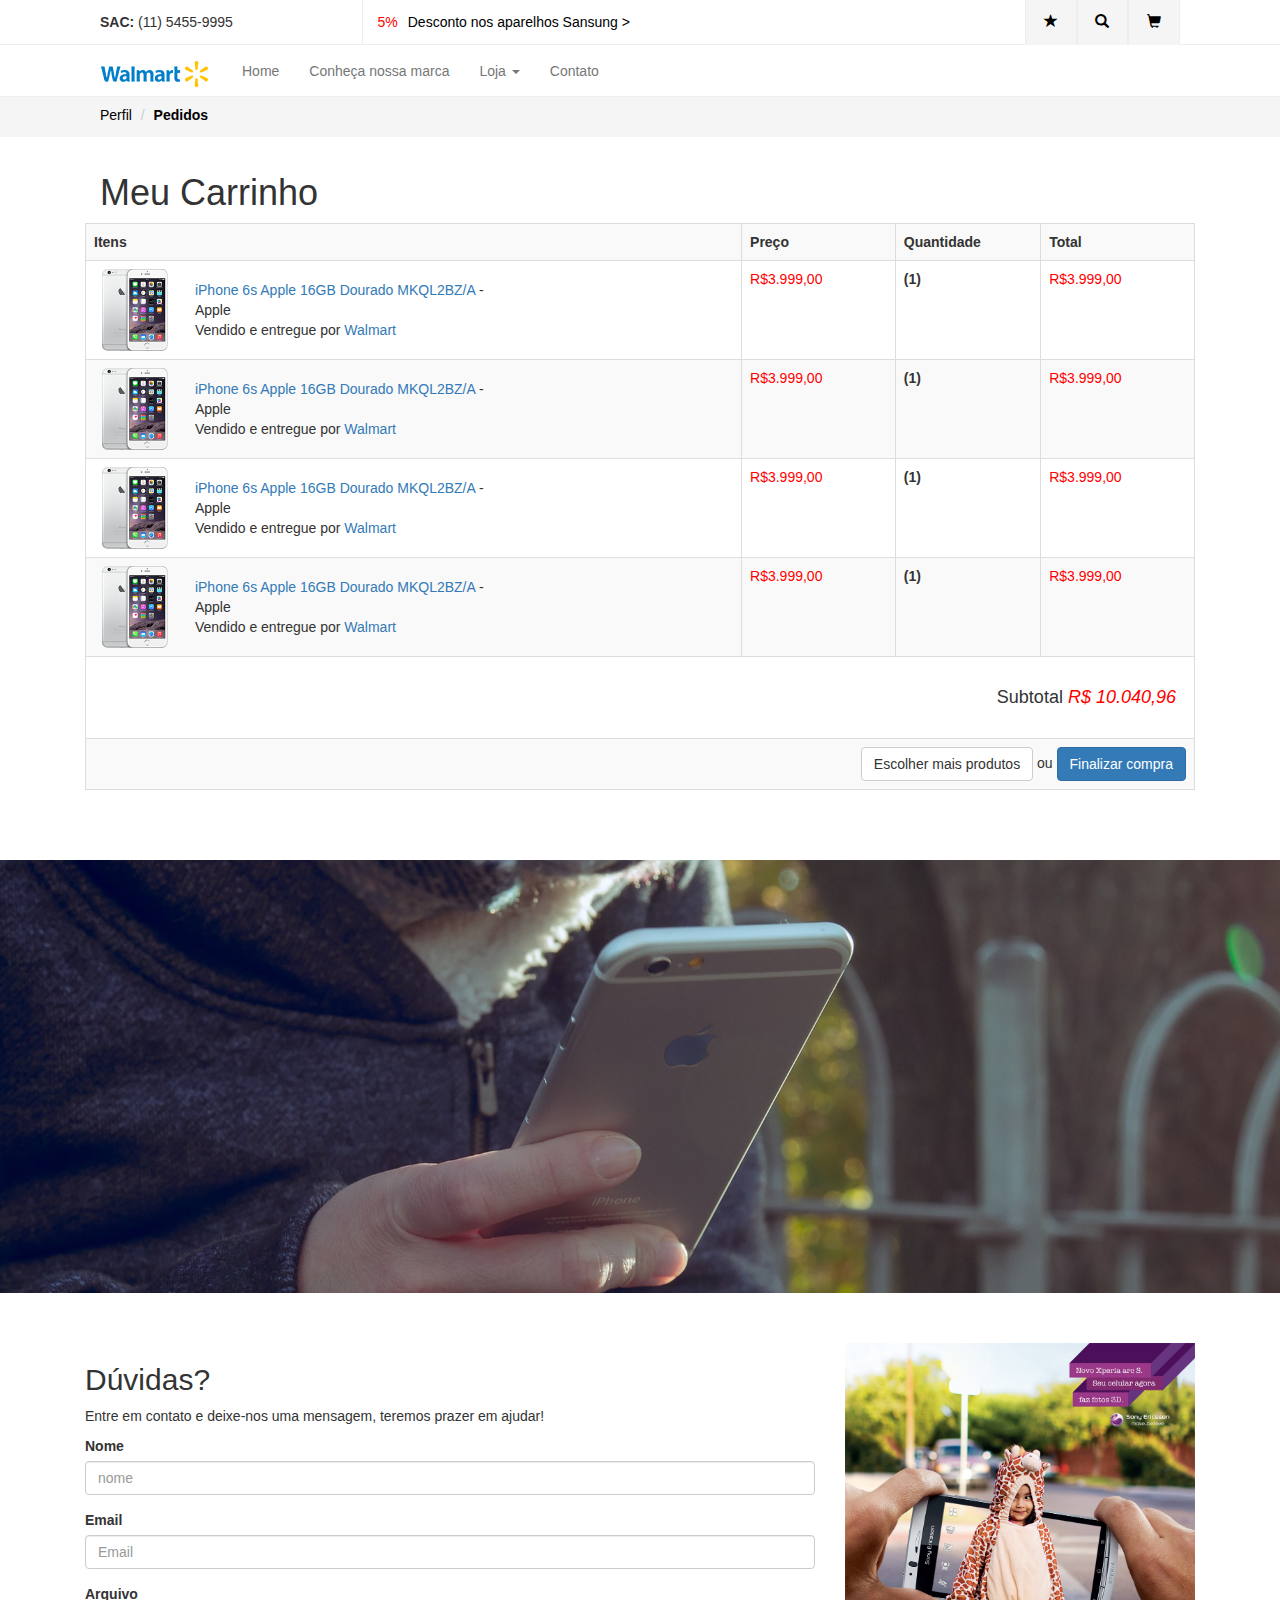
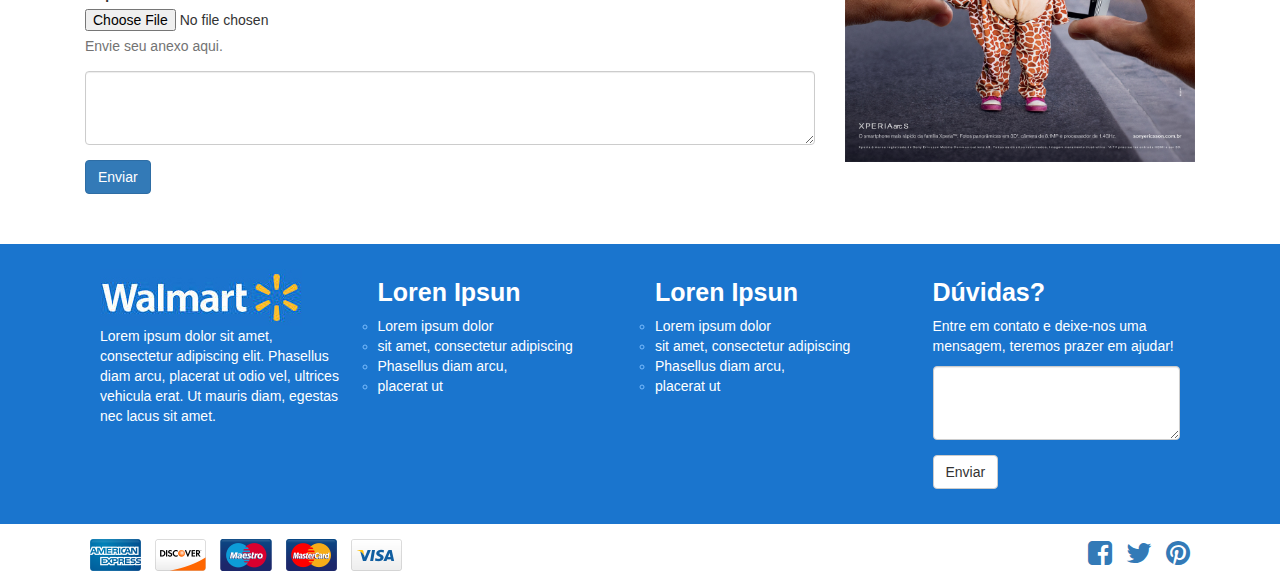
<file: index.html>
<!DOCTYPE html>
<html lang="pt-br">
<head>
  <meta charset="utf-8">
  <meta http-equiv="X-UA-Compatible" content="IE=edge">
  <meta name="viewport" content="width=device-width, initial-scale=1">
  <!-- The above 3 meta tags *must* come first in the head; any other head content must come *after* these tags -->
  <title>Wallmart Teste</title>

  <!-- Bootstrap -->
  <link href="css/bootstrap.min.css" rel="stylesheet">
  <link href="css/estilo.min.css" rel="stylesheet">
  <link rel="stylesheet" href="https://maxcdn.bootstrapcdn.com/font-awesome/4.5.0/css/font-awesome.min.css">

  <!--teste HTML5 shim and Respond.js for IE8 support of HTML5 elements and media queries -->
  <!-- WARNING: Respond.js doesn't work if you view the page via file:// -->
  <!--[if lt IE 9]>
  <script src="https://oss.maxcdn.com/html5shiv/3.7.2/html5shiv.min.js"></script>
  <script src="https://oss.maxcdn.com/respond/1.4.2/respond.min.js"></script>
  <![endif]-->
</head>
<body>
  <main>
    <header><!--topo-->
      <div class=" topo-info">
        <div class="container">
          <div class="col-xs-12 col-sm-12 col-md-12">
            <div class="col-xs-6 col-sm-3 col-md-3 cel">
              <strong>SAC:</strong><span> (11) 5455-9995</span>
            </div>
            <div class=" col-sm-5 col-md-7 desc resp-767">
              <a href="#"><span >5%</span>Desconto nos aparelhos Sansung ></a>
            </div>
            <div class="col-xs-6 col-sm-4 col-md-2">
              <div class="col-xs-4 col-sm-4 col-md-4  links">
                <a href="" class="glyphicon glyphicon-star"></a>
              </div>
              <div class="col-xs-4 col-sm-4 col-md-4  links">
                <a href="" class="glyphicon glyphicon-search"></a>
              </div>
              <div class="col-xs-4 col-sm-4 col-md-4  links">
                <a href="" class="glyphicon glyphicon-shopping-cart"></a>
              </div>
            </div>
          </div>
        </div>
      </div>

      <div class="container-fluid line"><!--menu-->
        <div class="navigation  container ">
          <nav class="navbar navbar-default">
            <div class="col-xs-12 col-sm-12 col-md-12">
              <!-- Brand and toggle get grouped for better mobile display -->
              <div class="navbar-header">
                <button type="button" class="navbar-toggle collapsed" data-toggle="collapse" data-target="#bs-example-navbar-collapse-1" aria-expanded="false">
                  <span class="sr-only">Toggle navigation</span>
                  <span class="icon-bar"></span>
                  <span class="icon-bar"></span>
                  <span class="icon-bar"></span>
                </button>
                <a class="navbar-brand" href="#">
                  <img alt="Brand" src="img/logo.png">
                </a>
              </div>
              <div class="collapse navbar-collapse" id="bs-example-navbar-collapse-1">
                <ul class="nav navbar-nav">
                  <li><a href="#">Home</a></li>
                  <li><a href="#">Conheça nossa marca</a></li>
                  <li class="dropdown">
                    <a href="#" class="dropdown-toggle" data-toggle="dropdown" role="button" aria-haspopup="true" aria-expanded="false">Loja <span class="caret"></span></a>
                    <ul class="dropdown-menu">
                      <li><a href="#">Eletrônicos</a></li>
                      <li><a href="#">Eletrodomésticos</a></li>
                      <li><a href="#">Telefonia</a></li>
                      <li><a href="#">Infomática</a></li>
                    </ul>
                  </li>
                  <li><a href="#">Contato</a></li>
                </ul>
              </div><!-- /.navbar-collapse -->

            </nav>
          </div>
        </div>
      </header>

      <section class="" id="breadcrumb">
        <div class="container">
          <div class="col-md-12">
            <ol class="breadcrumb">
              <li><a href="#" class="breadcrumb-a">Perfil</a></li>
              <li><a href="#" class="breadcrumb-a"><strong>Pedidos</strong></a></li>
            </ol>
          </div>
        </div>
      </section>

      <section class="container"><!--miolo-->
        <div class="col-md-12">
          <div class="col-md-3">
            <h1> Meu Carrinho</h1>
          </div>
        </div>
      </section>

      <section class="container"><!--miolo-->
        <div class="col-md-12">
          <div class="table-responsive">
            <table class="table table-striped table-bordered">
              <tr class="panel-heading">
                <td><strong>Itens</strong></td>
                <td><strong>Preço</strong></td>
                <td><strong>Quantidade</strong></td>
                <td><strong>Total</strong></td>
              </tr>

              <tr>
                <td>
                  <figure class="product-list-img">
                    <img src="img/iphone.png" alt="" class="img-responsive">
                  </figure>
                  <div class="product-list-item">
                    <div>
                      <a href="" class="">iPhone 6s Apple 16GB Dourado MKQL2BZ/A</a><span class=""> - Apple</span>
                    </div>
                    <div class="">
                      <span class="">Vendido e entregue por <a class="">Walmart</a></span>
                    </div>
                  </div>
                </td>
                <td class="desc"><span>R$3.999,00</span></td>
                <td><strong>(1)</strong></td>
                <td class="desc"><span>R$3.999,00</span></td>
              </tr>

              <tr class="">
                <td>
                  <figure class="product-list-img">
                    <img src="img/iphone.png" alt="" class="img-responsive">
                  </figure>
                  <div class="product-list-item">
                    <div>
                      <a href="" class="">iPhone 6s Apple 16GB Dourado MKQL2BZ/A</a><span class=""> - Apple</span>
                    </div>
                    <div class="">
                      <span class="">Vendido e entregue por <a class="">Walmart</a></span>
                    </div>
                  </div>
                </td>
                <td class="desc"><span>R$3.999,00</span></td>
                <td><strong>(1)</strong></td>
                <td class="desc"><span>R$3.999,00</span></td>
              </tr>

              <tr class="">
                <td>
                  <figure class="product-list-img">
                    <img src="img/iphone.png" alt="" class="img-responsive">
                  </figure>
                  <div class="product-list-item">
                    <div>
                      <a href="" class="">iPhone 6s Apple 16GB Dourado MKQL2BZ/A</a><span class=""> - Apple</span>
                    </div>
                    <div class="">
                      <span class="">Vendido e entregue por <a class="">Walmart</a></span>
                    </div>
                  </div>
                </td>
                <td class="desc"><span>R$3.999,00</span></td>
                <td><strong>(1)</strong></td>
                <td class="desc"><span>R$3.999,00</span></td>
              </tr>

              <tr class="">
                <td>
                  <figure class="product-list-img">
                    <img src="img/iphone.png" alt="" class="img-responsive">
                  </figure>
                  <div class="product-list-item">
                    <div>
                      <a href="" class="">iPhone 6s Apple 16GB Dourado MKQL2BZ/A</a><span class=""> - Apple</span>
                    </div>
                    <div class="">
                      <span class="">Vendido e entregue por <a class="">Walmart</a></span>
                    </div>

                  </div>
                </td>
                <td class="desc"><span>R$3.999,00</span></td>
                <td><strong>(1)</strong></td>
                <td class="desc"><span>R$3.999,00</span></td>
              </tr>

              <tr >
                <td colspan="4">
                  <h4 class="cont-right desc">Subtotal <em><span class="money" data-currency-usd="$ 340.96">R$ 10.040,96</span></em></h4>
                </td>
              </tr>
              <tr>
                <td colspan="4">
                  <div class="cont-right">
                    <button type="button" class="btn btn-default">Escolher mais produtos</button>
                    <span class="or">ou</span>
                    <button type="button" class="btn btn-primary">Finalizar compra</button>
                  </div>
                </td>
              </tr>
            </table>
          </div>
        </div>
      </section>

      <section class="mg"> <!--banner-->
        <figure>
          <a href=""><img src="img/desktop-home-inferior.png" alt="" class="img-responsive"></a>
        </figure>
      </section>

      <section class="container mg"><!--contato-->
        <div class="col-md-8">
          <h2> Dúvidas?</h2>
          <p>Entre em contato e deixe-nos uma mensagem, teremos prazer em ajudar!</p>
          <form>
            <div class="form-group">
              <label for="exampleInputEmail1">Nome</label>
              <input type="email" class="form-control" id="exampleInputEmail1" placeholder="nome">
            </div>
            <div class="form-group">
              <label for="exampleInputEmail1">Email</label>
              <input type="email" class="form-control" id="exampleInputEmail1" placeholder="Email">
            </div>
            <div class="form-group">
              <label for="exampleInputFile">Arquivo</label>
              <input type="file" id="exampleInputFile">
              <p class="help-block">Envie seu anexo aqui.</p>
            </div>

            <div class="form-group">
              <textarea class="form-control" rows="3"></textarea>
            </div>
            <button type="submit" class="btn btn-primary">Enviar</button>
          </form>
        </div>

        <div class="col-md-4">
          <figure>
            <img src="img/anuncio.jpg" class="img-responsive " alt="">
          </figure>
        </div>
      </section>

      <footer>
        <div class="container">
          <div class="col-xs-12 col-sm-12 col-md-12">
            <div class="col-xs-12 col-sm-3 col-md-3">
              <figure>
                <img src="img/logo-rodape.jpg" class="img-responsive" alt="">
              </figure>
              <p>Lorem ipsum dolor sit amet, consectetur adipiscing elit. Phasellus diam arcu, placerat ut odio vel, ultrices vehicula erat. Ut mauris diam, egestas nec lacus sit amet.
              </p>
            </div>
            <div class="col-xs-12 col-sm-3 col-md-3">
              <h4>Loren Ipsun</h4>
              <ul>
                <li><a href="">Lorem ipsum dolor</a></li>
                <li><a href="">sit amet, consectetur adipiscing</a></li>
                <li><a href=""> Phasellus diam arcu,</a></li>
                <li><a href="">placerat ut</a></li>
              </div>
              <div class="col-xs-12 col-sm-3 col-md-3">
                <h4>Loren Ipsun</h4>
                <ul>
                  <li><a href="">Lorem ipsum dolor</a></li>
                  <li><a href="">sit amet, consectetur adipiscing</a></li>
                  <li><a href=""> Phasellus diam arcu,</a></li>
                  <li><a href="">placerat ut</a></li>
                </div>
                <div class="col-xs-12 col-sm-3 col-md-3">
                  <h4> Dúvidas?</h4>
                  <p>Entre em contato e deixe-nos uma mensagem, teremos prazer em ajudar!</p>
                  <form>
                    <div class="form-group">
                      <textarea class="form-control" rows="3"></textarea>
                    </div>
                    <button type="submit" class="btn btn-default">Enviar</button>
                  </form>
                </div>
              </div>
            </div>
          </div>
        </footer>

        <section class="container final">
          <div class="col-xs-12 col-sm-8 col-md-8 menu-final">
            <ul>
              <li><img src="img/cc-amex.png"></li>
              <li><img src="img/cc-discover.png"></li>
              <li><img src="img/cc-maestro.png"></li>
              <li><img src="img/cc-mastercard.png"></li>
              <li><img src="img/cc-visa.png"></li>
            </ul>
          </div>

          <div class="col-xs-12 col-sm-4 col-md-4 menu-final">
            <ul class="navbar-direito resp-socia">
              <li><a href=""><i class="fa fa-facebook-square fa-2x"></a></i></li>
              <li><a href=""><i class="fa fa-twitter fa-2x"></i></a></li>
              <li><a href=""><i class="fa fa-pinterest fa-2x"></i></a></li>

            </div>

          </section>
        </main>

        <!-- jQuery (necessary for Bootstrap's JavaScript plugins) -->
        <script src="https://ajax.googleapis.com/ajax/libs/jquery/1.11.3/jquery.min.js"></script>
        <!-- Include all compiled plugins (below), or include individual files as needed -->
        <script src="js/bootstrap.min.js"></script>
      </body>
      </html>
</file>
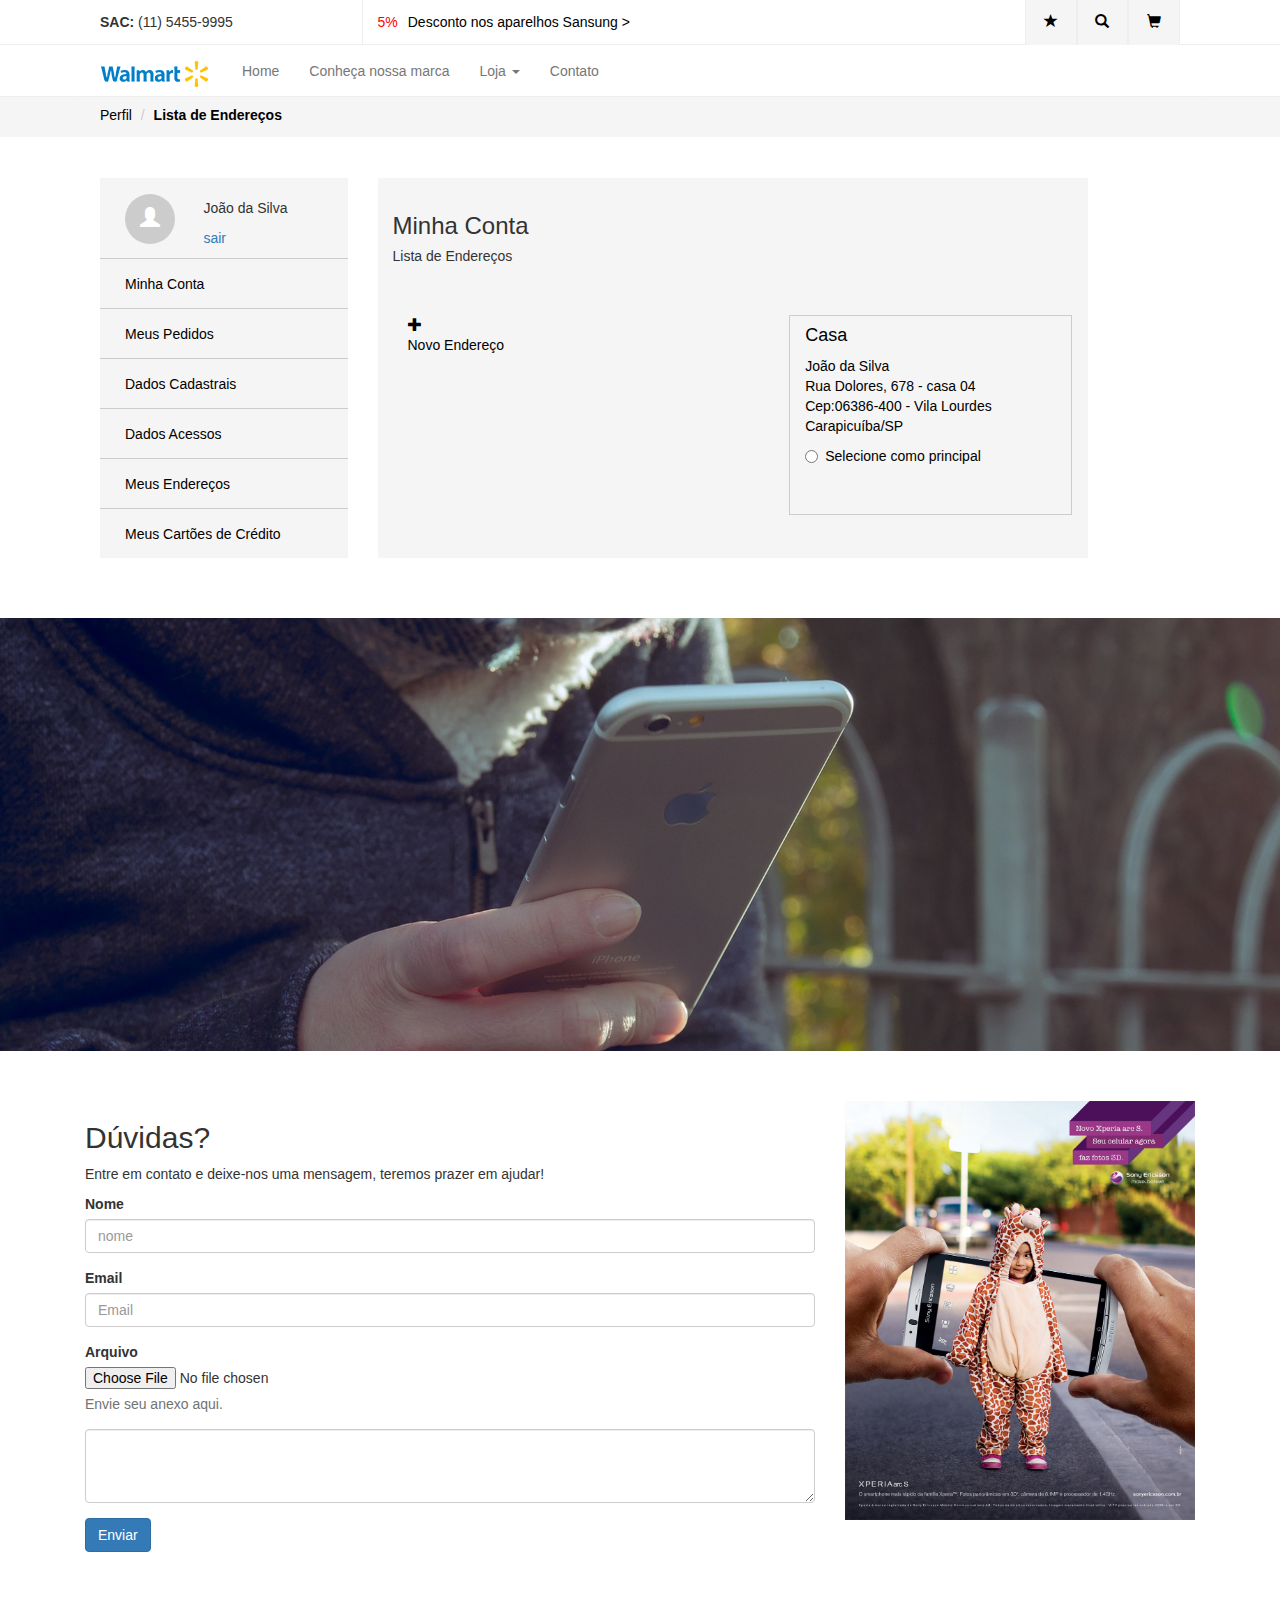
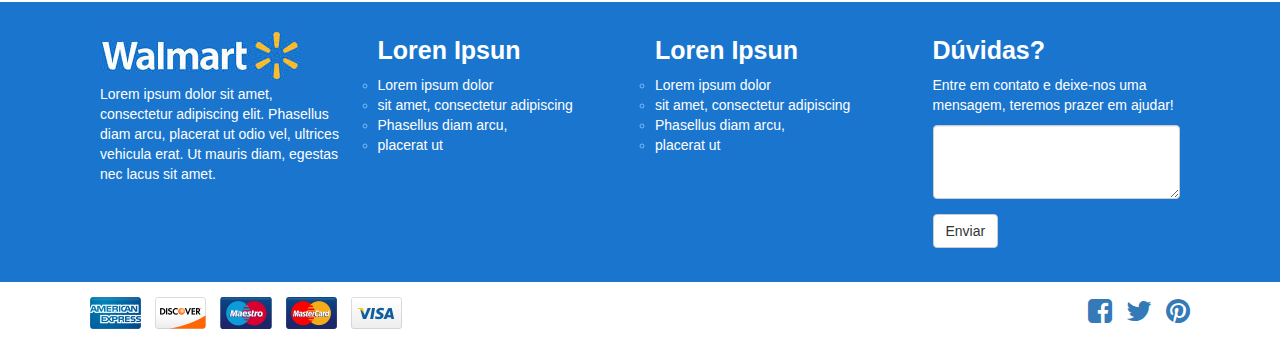
<file: enderecos.html>
<!DOCTYPE html>
<html lang="pt-br">
<head>
  <meta charset="utf-8">
  <meta http-equiv="X-UA-Compatible" content="IE=edge">
  <meta name="viewport" content="width=device-width, initial-scale=1">
  <!-- The above 3 meta tags *must* come first in the head; any other head content must come *after* these tags -->
  <title>Wallmart Teste</title>

  <!-- Bootstrap -->
  <link href="css/bootstrap.min.css" rel="stylesheet">
  <link href="css/estilo.min.css" rel="stylesheet">
  <link rel="stylesheet" href="https://maxcdn.bootstrapcdn.com/font-awesome/4.5.0/css/font-awesome.min.css">

  <!--teste HTML5 shim and Respond.js for IE8 support of HTML5 elements and media queries -->
  <!-- WARNING: Respond.js doesn't work if you view the page via file:// -->
  <!--[if lt IE 9]>
  <script src="https://oss.maxcdn.com/html5shiv/3.7.2/html5shiv.min.js"></script>
  <script src="https://oss.maxcdn.com/respond/1.4.2/respond.min.js"></script>
  <![endif]-->
</head>
<body>
  <main>
    <header><!--topo-->
      <div class=" topo-info">
        <div class="container">
          <div class="col-xs-12 col-sm-12 col-md-12">
            <div class="col-xs-6 col-sm-3 col-md-3 cel">
              <strong>SAC:</strong><span> (11) 5455-9995</span>
            </div>
            <div class=" col-sm-5 col-md-7 desc resp-767">
              <a href="#"><span >5%</span>Desconto nos aparelhos Sansung ></a>
            </div>
            <div class="col-xs-6 col-sm-4 col-md-2">
              <div class="col-xs-4 col-sm-4 col-md-4  links">
                <a href="" class="glyphicon glyphicon-star"></a>
              </div>
              <div class="col-xs-4 col-sm-4 col-md-4  links">
                <a href="" class="glyphicon glyphicon-search"></a>
              </div>
              <div class="col-xs-4 col-sm-4 col-md-4  links">
                <a href="" class="glyphicon glyphicon-shopping-cart"></a>
              </div>
            </div>
          </div>
        </div>
      </div>

      <div class="container-fluid line"><!--menu-->
        <div class="navigation  container ">
          <nav class="navbar navbar-default">
            <div class="col-xs-12 col-sm-12 col-md-12">
              <!-- Brand and toggle get grouped for better mobile display -->
              <div class="navbar-header">
                <button type="button" class="navbar-toggle collapsed" data-toggle="collapse" data-target="#bs-example-navbar-collapse-1" aria-expanded="false">
                  <span class="sr-only">Toggle navigation</span>
                  <span class="icon-bar"></span>
                  <span class="icon-bar"></span>
                  <span class="icon-bar"></span>
                </button>
                <a class="navbar-brand" href="#">
                  <img alt="Brand" src="img/logo.png">
                </a>
              </div>
              <div class="collapse navbar-collapse" id="bs-example-navbar-collapse-1">
                <ul class="nav navbar-nav">
                  <li><a href="#">Home</a></li>
                  <li><a href="#">Conheça nossa marca</a></li>
                  <li class="dropdown">
                    <a href="#" class="dropdown-toggle" data-toggle="dropdown" role="button" aria-haspopup="true" aria-expanded="false">Loja <span class="caret"></span></a>
                    <ul class="dropdown-menu">
                      <li><a href="#">Eletrônicos</a></li>
                      <li><a href="#">Eletrodomésticos</a></li>
                      <li><a href="#">Telefonia</a></li>
                      <li><a href="#">Infomática</a></li>
                    </ul>
                  </li>
                  <li><a href="#">Contato</a></li>
                </ul>
              </div><!-- /.navbar-collapse -->

            </nav>
          </div>
        </div>
      </header>

      <section class="" id="breadcrumb">
        <div class="container">
          <div class="col-md-12">
            <ol class="breadcrumb">
              <li><a href="#" class="breadcrumb-a">Perfil</a></li>
              <li><a href="#" class="breadcrumb-a"><strong>Lista de Endereços</strong></a></li>
            </ol>
          </div>
        </div>
      </section>

      <section class="container"><!--miolo-->
        <div class="col-xs-12 col-sm-12 col-md-12">
          <div class="col-xs-12 col-sm-4 col-md-3 lista-perfil">
            <div class="perfil-topo">
              <span class="user-icon glyphicon glyphicon-user" aria-hidden="true"></span>
              <div class="info-perfil">
                <p>João da Silva</p>
                <a href="">sair</a>
              </div>
            </div>
            <ul>
              <li><a href="">Minha Conta</a></li>
              <li><a href="">Meus Pedidos</a></li>
              <li><a href="">Dados Cadastrais</a></li>
              <li><a href="">Dados Acessos</a></li>
              <li><a href="">Meus Endereços</a></li>
              <li><a href="">Meus Cartões de Crédito</a></li>
            </ul>
          </div>

          <div class="col-xs-12 col-sm-8 col-md-8 ">
            <div class="content-ped">
              <h3> Minha Conta</h3>
              <h5> Lista de Endereços </h5>
              <div class="miolo-enderecos">
                <div class="col-md-5 line-dotted">
                  <span class="glyphicon glyphicon-plus" aria-hidden="true"></span>
                  <p>Novo Endereço</p>
                </div>
                <div class="col-md-offset-2 col-md-5 end">
                  <h4>Casa</h4>
                  <p>João da Silva<br/>
                    Rua Dolores, 678 - casa 04<br/>
                    Cep:06386-400 - Vila Lourdes<br/>
                    Carapicuíba/SP</p>
                    <div class="line-top">
                      <div class="radio">
                        <label>
                          <input type="radio" name="blankRadio" id="blankRadio1" value="option1" aria-label="Selecione como principal">
                          Selecione como principal
                        </label>
                      </div>
                    </div>
                  </div>
                </div>
              </div>
            </div>
          </div>
        </div>
      </section>

      <section class="mg"> <!--banner-->
        <figure>
          <a href=""><img src="img/desktop-home-inferior.png" alt="" class="img-responsive"></a>
        </figure>
      </section>

      <section class="container mg"><!--contato-->
        <div class="col-md-8">
          <h2> Dúvidas?</h2>
          <p>Entre em contato e deixe-nos uma mensagem, teremos prazer em ajudar!</p>
          <form>
            <div class="form-group">
              <label for="exampleInputEmail1">Nome</label>
              <input type="email" class="form-control" id="exampleInputEmail1" placeholder="nome">
            </div>
            <div class="form-group">
              <label for="exampleInputEmail1">Email</label>
              <input type="email" class="form-control" id="exampleInputEmail1" placeholder="Email">
            </div>
            <div class="form-group">
              <label for="exampleInputFile">Arquivo</label>
              <input type="file" id="exampleInputFile">
              <p class="help-block">Envie seu anexo aqui.</p>
            </div>

            <div class="form-group">
              <textarea class="form-control" rows="3"></textarea>
            </div>
            <button type="submit" class="btn btn-primary">Enviar</button>
          </form>
        </div>

        <div class="col-md-4">
          <figure>
            <img src="img/anuncio.jpg" class="img-responsive " alt="">
          </figure>
        </div>
      </section>

      <footer>
        <div class="container">
          <div class="col-xs-12 col-sm-12 col-md-12">
            <div class="col-xs-12 col-sm-3 col-md-3">
              <figure>
                <img src="img/logo-rodape.jpg" class="img-responsive" alt="">
              </figure>
              <p>Lorem ipsum dolor sit amet, consectetur adipiscing elit. Phasellus diam arcu, placerat ut odio vel, ultrices vehicula erat. Ut mauris diam, egestas nec lacus sit amet.
              </p>
            </div>
            <div class="col-xs-12 col-sm-3 col-md-3">
              <h4>Loren Ipsun</h4>
              <ul>
                <li><a href="">Lorem ipsum dolor</a></li>
                <li><a href="">sit amet, consectetur adipiscing</a></li>
                <li><a href=""> Phasellus diam arcu,</a></li>
                <li><a href="">placerat ut</a></li>
              </div>
              <div class="col-xs-12 col-sm-3 col-md-3">
                <h4>Loren Ipsun</h4>
                <ul>
                  <li><a href="">Lorem ipsum dolor</a></li>
                  <li><a href="">sit amet, consectetur adipiscing</a></li>
                  <li><a href=""> Phasellus diam arcu,</a></li>
                  <li><a href="">placerat ut</a></li>
                </div>
                <div class="col-xs-12 col-sm-3 col-md-3">
                  <h4> Dúvidas?</h4>
                  <p>Entre em contato e deixe-nos uma mensagem, teremos prazer em ajudar!</p>
                  <form>
                    <div class="form-group">
                      <textarea class="form-control" rows="3"></textarea>
                    </div>
                    <button type="submit" class="btn btn-default">Enviar</button>
                  </form>
                </div>
              </div>
            </div>
          </div>
        </footer>

        <section class="container final">
          <div class="col-xs-12 col-sm-8 col-md-8 menu-final">
            <ul>
              <li><img src="img/cc-amex.png"></li>
              <li><img src="img/cc-discover.png"></li>
              <li><img src="img/cc-maestro.png"></li>
              <li><img src="img/cc-mastercard.png"></li>
              <li><img src="img/cc-visa.png"></li>
            </ul>
          </div>

          <div class="col-xs-12 col-sm-4 col-md-4 menu-final">
            <ul class="navbar-direito resp-socia">
              <li><a href=""><i class="fa fa-facebook-square fa-2x"></a></i></li>
              <li><a href=""><i class="fa fa-twitter fa-2x"></i></a></li>
              <li><a href=""><i class="fa fa-pinterest fa-2x"></i></a></li>

            </div>

          </section>
        </main>

        <!-- jQuery (necessary for Bootstrap's JavaScript plugins) -->
        <script src="https://ajax.googleapis.com/ajax/libs/jquery/1.11.3/jquery.min.js"></script>
        <!-- Include all compiled plugins (below), or include individual files as needed -->
        <script src="js/bootstrap.min.js"></script>
      </body>
      </html>
</file>
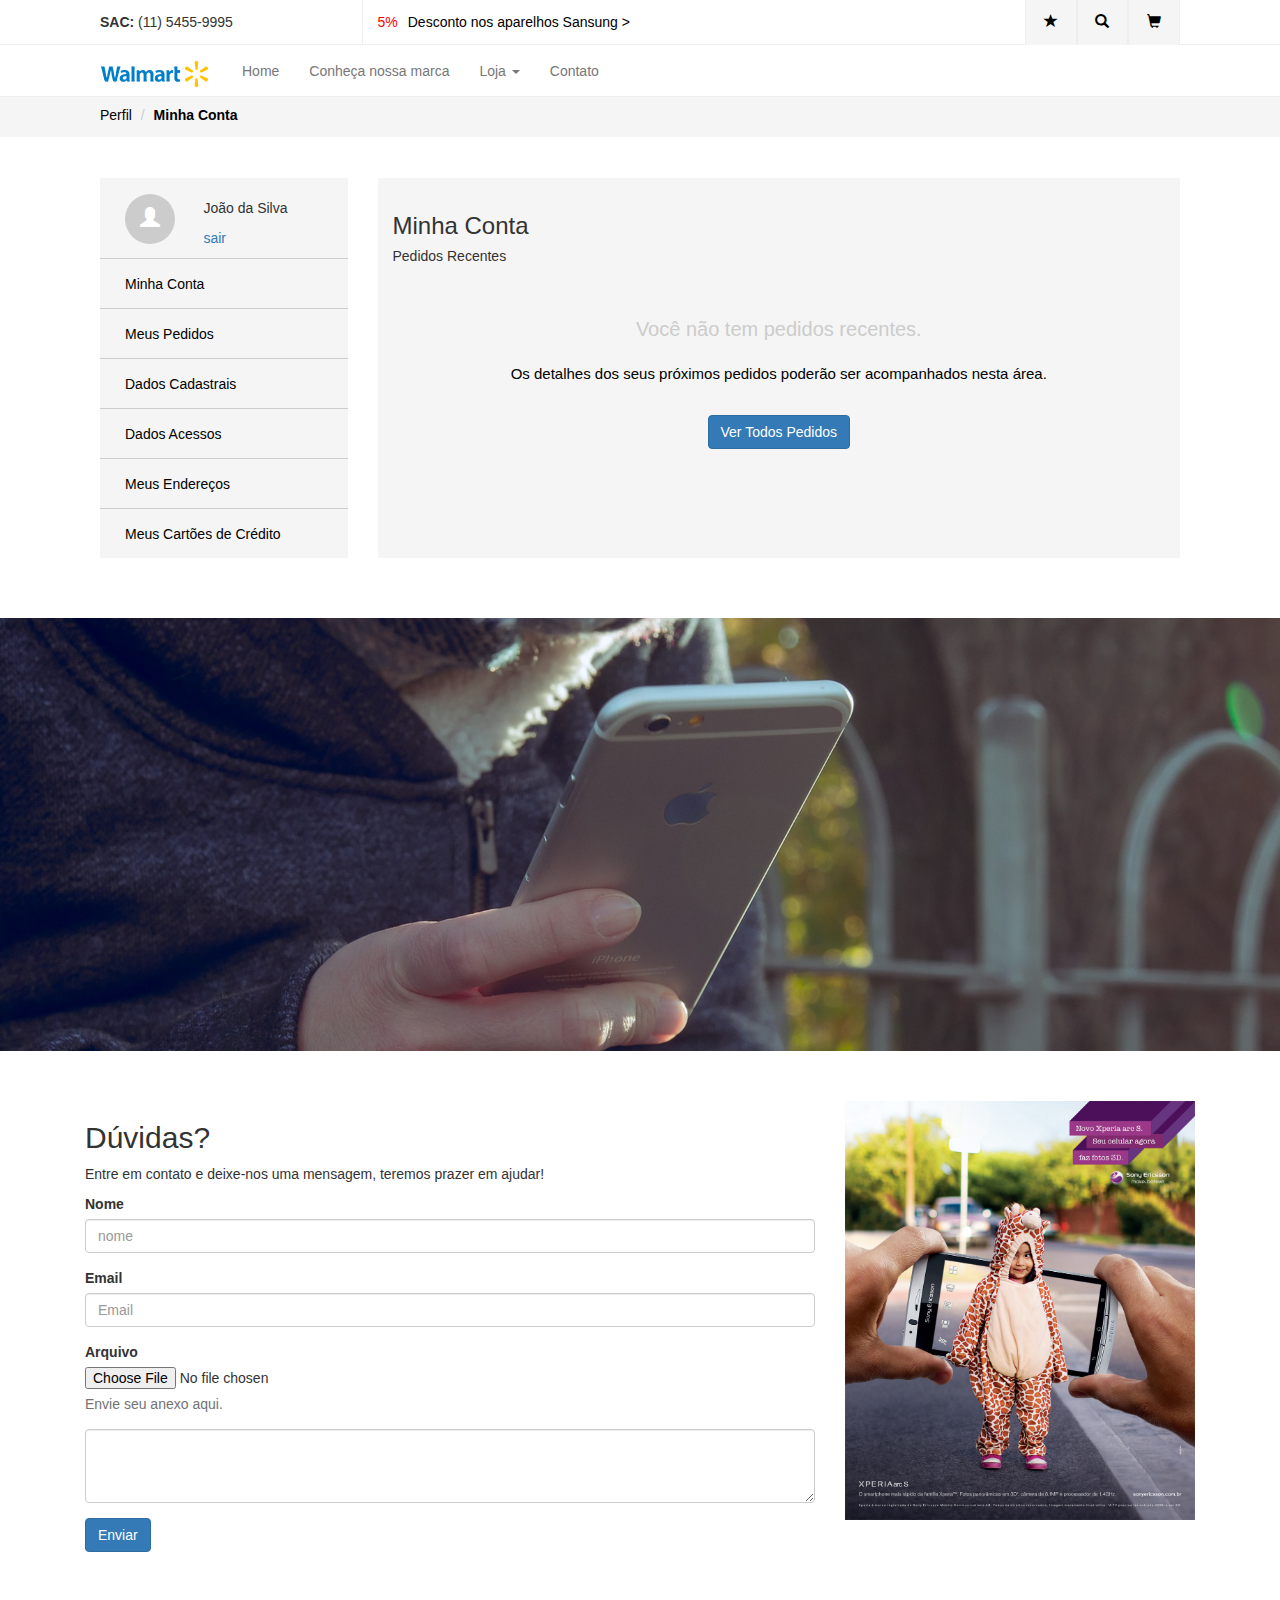
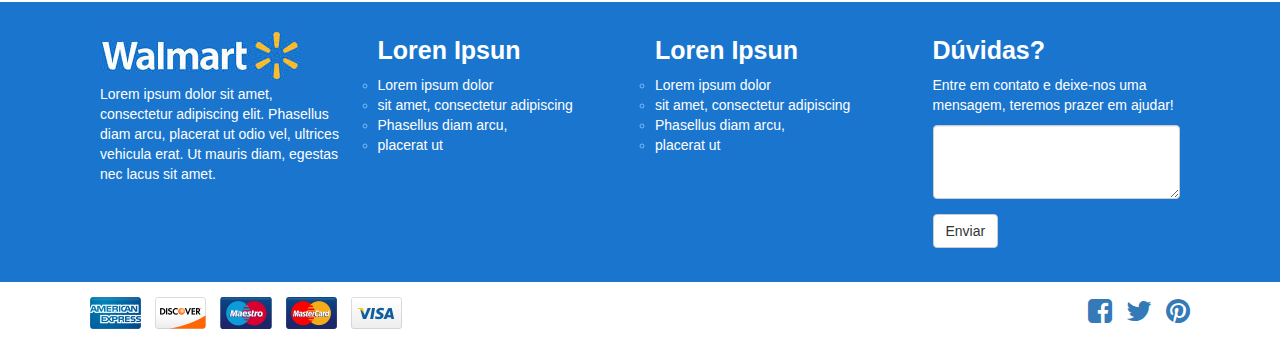
<file: perfil.html>
<!DOCTYPE html>
<html lang="pt-br">
<head>
  <meta charset="utf-8">
  <meta http-equiv="X-UA-Compatible" content="IE=edge">
  <meta name="viewport" content="width=device-width, initial-scale=1">
  <!-- The above 3 meta tags *must* come first in the head; any other head content must come *after* these tags -->
  <title>Wallmart Teste</title>

  <!-- Bootstrap -->
  <link href="css/bootstrap.min.css" rel="stylesheet">
  <link href="css/estilo.min.css" rel="stylesheet">
  <link rel="stylesheet" href="https://maxcdn.bootstrapcdn.com/font-awesome/4.5.0/css/font-awesome.min.css">

  <!--teste HTML5 shim and Respond.js for IE8 support of HTML5 elements and media queries -->
  <!-- WARNING: Respond.js doesn't work if you view the page via file:// -->
  <!--[if lt IE 9]>
  <script src="https://oss.maxcdn.com/html5shiv/3.7.2/html5shiv.min.js"></script>
  <script src="https://oss.maxcdn.com/respond/1.4.2/respond.min.js"></script>
  <![endif]-->
</head>
<body>
  <main>
    <header><!--topo-->
      <div class=" topo-info">
        <div class="container">
          <div class="col-xs-12 col-sm-12 col-md-12">
            <div class="col-xs-6 col-sm-3 col-md-3 cel">
              <strong>SAC:</strong><span> (11) 5455-9995</span>
            </div>
            <div class=" col-sm-5 col-md-7 desc resp-767">
              <a href="#"><span >5%</span>Desconto nos aparelhos Sansung ></a>
            </div>
            <div class="col-xs-6 col-sm-4 col-md-2">
              <div class="col-xs-4 col-sm-4 col-md-4  links">
                <a href="" class="glyphicon glyphicon-star"></a>
              </div>
              <div class="col-xs-4 col-sm-4 col-md-4  links">
                <a href="" class="glyphicon glyphicon-search"></a>
              </div>
              <div class="col-xs-4 col-sm-4 col-md-4  links">
                <a href="" class="glyphicon glyphicon-shopping-cart"></a>
              </div>
            </div>
          </div>
        </div>
      </div>

      <div class="container-fluid line"><!--menu-->
        <div class="navigation  container ">
          <nav class="navbar navbar-default">
            <div class="col-xs-12 col-sm-12 col-md-12">
              <!-- Brand and toggle get grouped for better mobile display -->
              <div class="navbar-header">
                <button type="button" class="navbar-toggle collapsed" data-toggle="collapse" data-target="#bs-example-navbar-collapse-1" aria-expanded="false">
                  <span class="sr-only">Toggle navigation</span>
                  <span class="icon-bar"></span>
                  <span class="icon-bar"></span>
                  <span class="icon-bar"></span>
                </button>
                <a class="navbar-brand" href="#">
                  <img alt="Brand" src="img/logo.png">
                </a>
              </div>
              <div class="collapse navbar-collapse" id="bs-example-navbar-collapse-1">
                <ul class="nav navbar-nav">
                  <li><a href="#">Home</a></li>
                  <li><a href="#">Conheça nossa marca</a></li>
                  <li class="dropdown">
                    <a href="#" class="dropdown-toggle" data-toggle="dropdown" role="button" aria-haspopup="true" aria-expanded="false">Loja <span class="caret"></span></a>
                    <ul class="dropdown-menu">
                      <li><a href="#">Eletrônicos</a></li>
                      <li><a href="#">Eletrodomésticos</a></li>
                      <li><a href="#">Telefonia</a></li>
                      <li><a href="#">Infomática</a></li>
                    </ul>
                  </li>
                  <li><a href="#">Contato</a></li>
                </ul>
              </div><!-- /.navbar-collapse -->

            </nav>
          </div>
        </div>
      </header>

      <section class="" id="breadcrumb">
        <div class="container">
          <div class="col-md-12">
            <ol class="breadcrumb">
              <li><a href="#" class="breadcrumb-a">Perfil</a></li>
              <li><a href="#" class="breadcrumb-a"><strong>Minha Conta</strong></a></li>
            </ol>
          </div>
        </div>
      </section>

      <section class="container"><!--miolo-->
        <div class="col-xs-12 col-sm-12 col-md-12">
          <div class="col-xs-12 col-sm-4 col-md-3 lista-perfil">
            <div class="perfil-topo">
              <span class="user-icon glyphicon glyphicon-user" aria-hidden="true"></span>
              <div class="info-perfil">
                <p>João da Silva</p>
                <a href="">sair</a>
              </div>
            </div>
            <ul>
              <li><a href="">Minha Conta</a></li>
              <li><a href="">Meus Pedidos</a></li>
              <li><a href="">Dados Cadastrais</a></li>
              <li><a href="">Dados Acessos</a></li>
              <li><a href="">Meus Endereços</a></li>
              <li><a href="">Meus Cartões de Crédito</a></li>
            </ul>
          </div>

          <div class="col-xs-12 col-sm-8 col-md-9 ">
            <div class="content-ped">
            <h3> Minha Conta</h3>
            <h5> Pedidos Recentes </h5>
            <div class=" miolo-pedidos">
              <p>Você não tem pedidos recentes.</p>
              <p class="texto-ped">Os detalhes dos seus próximos pedidos poderão ser acompanhados nesta área.</p>
              <button type="submit" class="btn btn-primary btn-pedidos">Ver Todos Pedidos</button>
            </div>
          </div>
        </div>
      </div>
    </div>
  </section>

    <section class="mg"> <!--banner-->
      <figure>
        <a href=""><img src="img/desktop-home-inferior.png" alt="" class="img-responsive"></a>
      </figure>
    </section>

    <section class="container mg"><!--contato-->
      <div class="col-md-8">
        <h2> Dúvidas?</h2>
        <p>Entre em contato e deixe-nos uma mensagem, teremos prazer em ajudar!</p>
        <form>
          <div class="form-group">
            <label for="exampleInputEmail1">Nome</label>
            <input type="email" class="form-control" id="exampleInputEmail1" placeholder="nome">
          </div>
          <div class="form-group">
            <label for="exampleInputEmail1">Email</label>
            <input type="email" class="form-control" id="exampleInputEmail1" placeholder="Email">
          </div>
          <div class="form-group">
            <label for="exampleInputFile">Arquivo</label>
            <input type="file" id="exampleInputFile">
            <p class="help-block">Envie seu anexo aqui.</p>
          </div>

          <div class="form-group">
            <textarea class="form-control" rows="3"></textarea>
          </div>
          <button type="submit" class="btn btn-primary">Enviar</button>
        </form>
      </div>

      <div class="col-md-4">
        <figure>
          <img src="img/anuncio.jpg" class="img-responsive " alt="">
        </figure>
      </div>
    </section>

    <footer>
      <div class="container">
        <div class="col-xs-12 col-sm-12 col-md-12">
          <div class="col-xs-12 col-sm-3 col-md-3">
            <figure>
              <img src="img/logo-rodape.jpg" class="img-responsive" alt="">
            </figure>
            <p>Lorem ipsum dolor sit amet, consectetur adipiscing elit. Phasellus diam arcu, placerat ut odio vel, ultrices vehicula erat. Ut mauris diam, egestas nec lacus sit amet.
            </p>
          </div>
          <div class="col-xs-12 col-sm-3 col-md-3">
            <h4>Loren Ipsun</h4>
            <ul>
              <li><a href="">Lorem ipsum dolor</a></li>
              <li><a href="">sit amet, consectetur adipiscing</a></li>
              <li><a href=""> Phasellus diam arcu,</a></li>
              <li><a href="">placerat ut</a></li>
            </div>
            <div class="col-xs-12 col-sm-3 col-md-3">
              <h4>Loren Ipsun</h4>
              <ul>
                <li><a href="">Lorem ipsum dolor</a></li>
                <li><a href="">sit amet, consectetur adipiscing</a></li>
                <li><a href=""> Phasellus diam arcu,</a></li>
                <li><a href="">placerat ut</a></li>
              </div>
              <div class="col-xs-12 col-sm-3 col-md-3">
                <h4> Dúvidas?</h4>
                <p>Entre em contato e deixe-nos uma mensagem, teremos prazer em ajudar!</p>
                <form>
                  <div class="form-group">
                    <textarea class="form-control" rows="3"></textarea>
                  </div>
                  <button type="submit" class="btn btn-default">Enviar</button>
                </form>
              </div>
            </div>
          </div>
        </div>
      </footer>

      <section class="container final">
        <div class="col-xs-12 col-sm-8 col-md-8 menu-final">
          <ul>
            <li><img src="img/cc-amex.png"></li>
            <li><img src="img/cc-discover.png"></li>
            <li><img src="img/cc-maestro.png"></li>
            <li><img src="img/cc-mastercard.png"></li>
            <li><img src="img/cc-visa.png"></li>
          </ul>
        </div>

        <div class="col-xs-12 col-sm-4 col-md-4 menu-final">
          <ul class="navbar-direito resp-socia">
            <li><a href=""><i class="fa fa-facebook-square fa-2x"></a></i></li>
            <li><a href=""><i class="fa fa-twitter fa-2x"></i></a></li>
            <li><a href=""><i class="fa fa-pinterest fa-2x"></i></a></li>

          </div>

        </section>
      </main>

      <!-- jQuery (necessary for Bootstrap's JavaScript plugins) -->
      <script src="https://ajax.googleapis.com/ajax/libs/jquery/1.11.3/jquery.min.js"></script>
      <!-- Include all compiled plugins (below), or include individual files as needed -->
      <script src="js/bootstrap.min.js"></script>
    </body>
    </html>
</file>
<file: css/estilo.min.css>
*{margin:0;padding:0}.topo-info{height:45px;border-bottom:1px solid #eee}.cel,.links{border-right:1px solid #eee;display:inline-block;line-height:45px;margin-bottom:-5px}.desc{line-height:45px}.desc a{color:#000}.desc a:hover{color:#000;text-decoration:none}.desc span{color:red;padding-right:10px}.links{border-left:1px solid #eee;background-color:#f5f5f5;text-align:center}.links a{color:#000}.links a:hover{color:#000;text-decoration:none}.navigation{height:50px;line-height:50px}.navbar-direito{float:right}nav a{color:#000}nav a:hover{color:#000}.line{border-bottom:1px solid #eee}#breadcrumb{background:#f5f5f5;height:40px}#breadcrumb a{color:#000}#breadcrumb a:hover{text-decoration:none}.img-responsive{display:block;max-width:100%;height:auto}.product-list-img{display:inline-block;vertical-align:middle;float:none;width:82px;margin:0 15px 0 0;overflow:hidden}.product-list-item{display:inline-block;vertical-align:middle;float:none;width:21.875em}.cont-right{float:right}.mg{margin-top:50px}footer{background-color:#1a75ce;height:280px;margin-top:50px;padding-top:25px;color:#fff}footer a{color:#fff}footer a:hover{color:#79BBFC;text-decoration:none}footer h4{font-weight:bold;font-size:25px}footer ul{list-style:circle;color:#79BBFC}.menu-final ul{list-style:none;padding-top:15px}.menu-final ul li{display:inline;padding-left:5px;padding-right:5px;color:#1a75ce}.navbar-default{background-color:#fff !important;border-color:#fff;border-bottom:1px solid #eee}@media (max-width: 767px){.resp-767{display:none}.cel,.links{border-right:none}.navbar-default{background-color:#eee !important;border-color:#eee}.line{background-color:#eee}#breadcrumb{background-color:#1a75ce}.breadcrumb{background-color:#1a75ce}.breadcrumb-a{color:#fff !important}footer{height:700px}.menu-final{text-align:center}.navbar-direito{float:none}}@media (min-width: 768px) and (max-width: 991px){footer{height:350px}}.perfil-topo{height:80px;margin-top:25px;background-color:#f5f5f5;padding:15px 0px 0px 25px}.glyphicon-user{font-size:20px !important;background-color:#ccc;border-radius:500px;width:50px;height:50px;text-align:center;color:#fff;padding-top:13px}.info-perfil{float:right;padding-right:60px;padding-top:5px}.info-perfil a{margin-bottom:15px}.lista-perfil ul{list-style:none}.lista-perfil ul li{border-top:1px solid #ccc;line-height:50px;background-color:#f5f5f5;height:50px;padding-left:25px}.lista-perfil ul li a{color:#000;text-decoration:none}.miolo-pedidos{text-align:center;margin-top:50px;font-size:20px;color:#ccc}.content-ped{background-color:#f5f5f5;height:380px;margin-top:25px;padding:15px 15px 15px 15px}.texto-ped{margin-top:20px;font-size:15px;color:#000}.btn-pedidos{margin-top:20px}.btn-procurar{background-color:#337ab7;height:50px;text-align:center}.miolo-enderecos{font-size:14px;color:#000;margin-top:50px;text-align:left}.end{border:1px solid #ccc;min-height:200px}
/*# sourceMappingURL=estilo.min.css.map */
</file>
